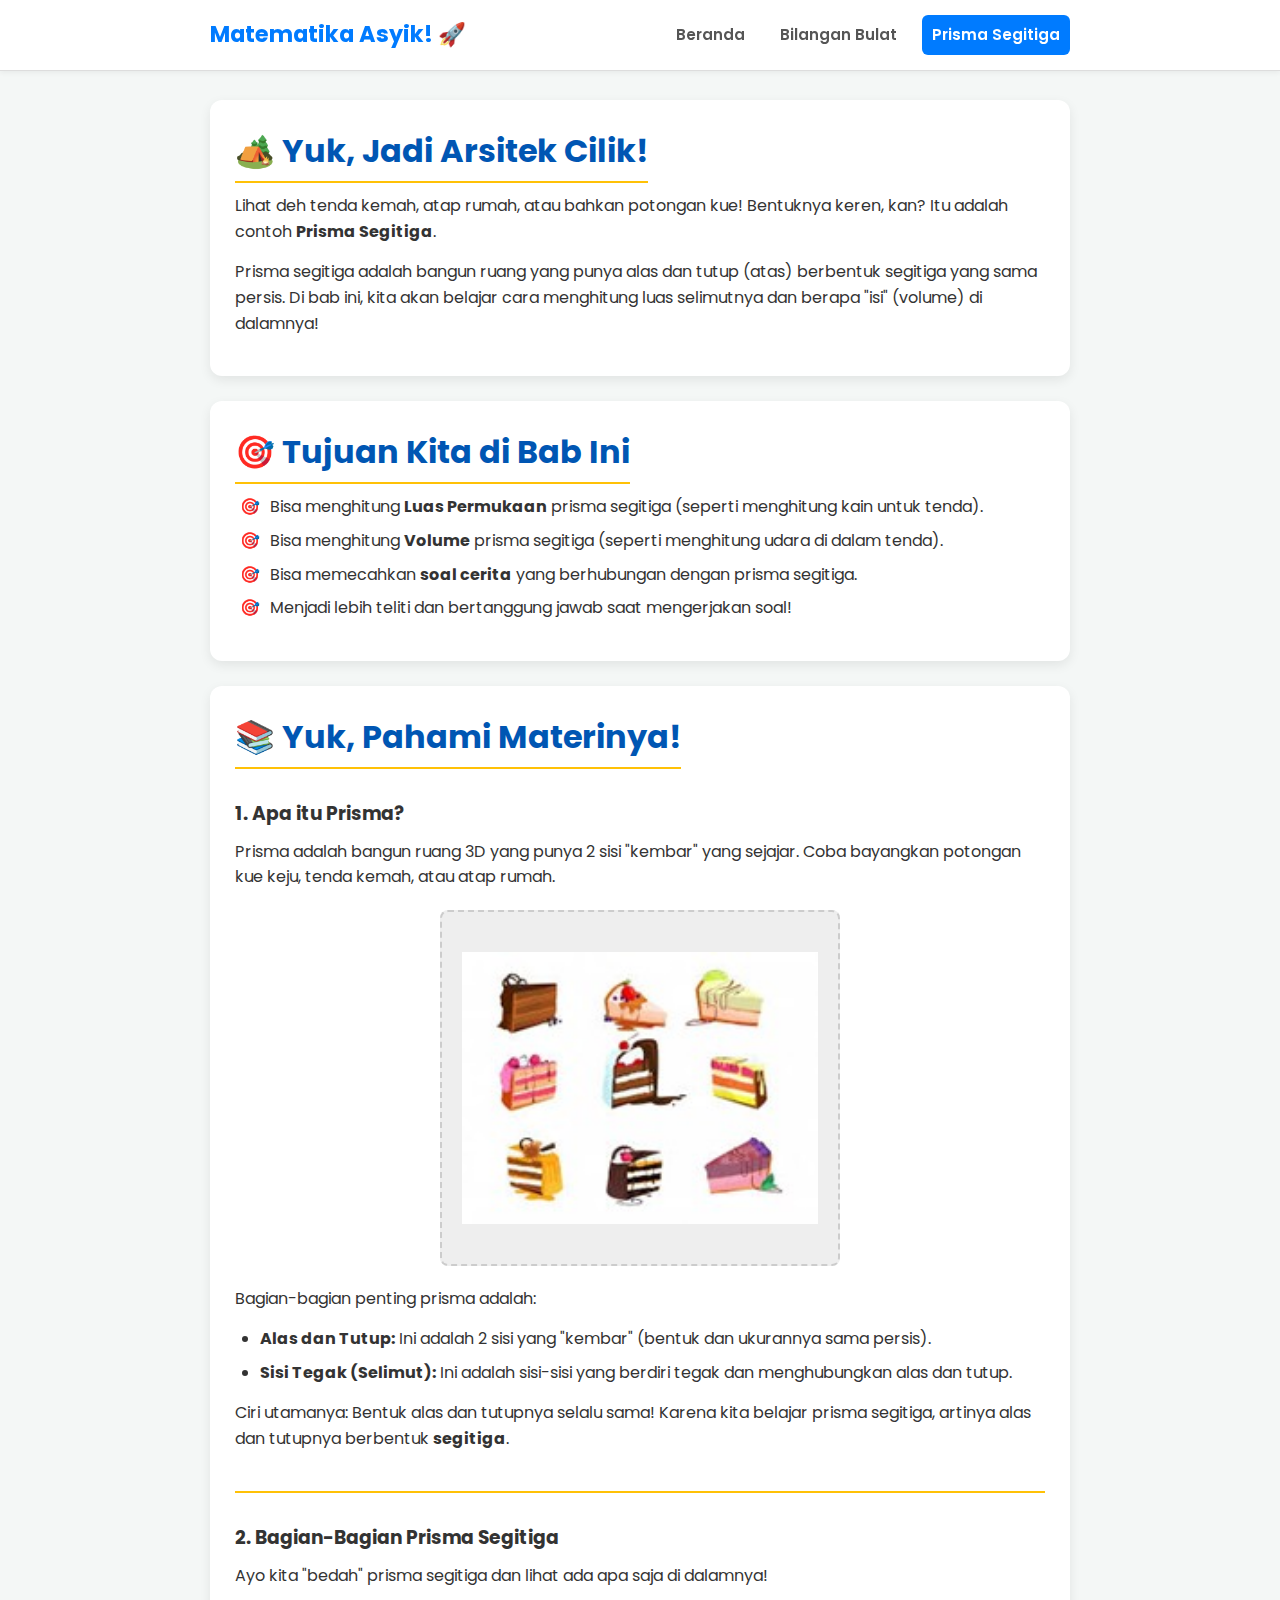
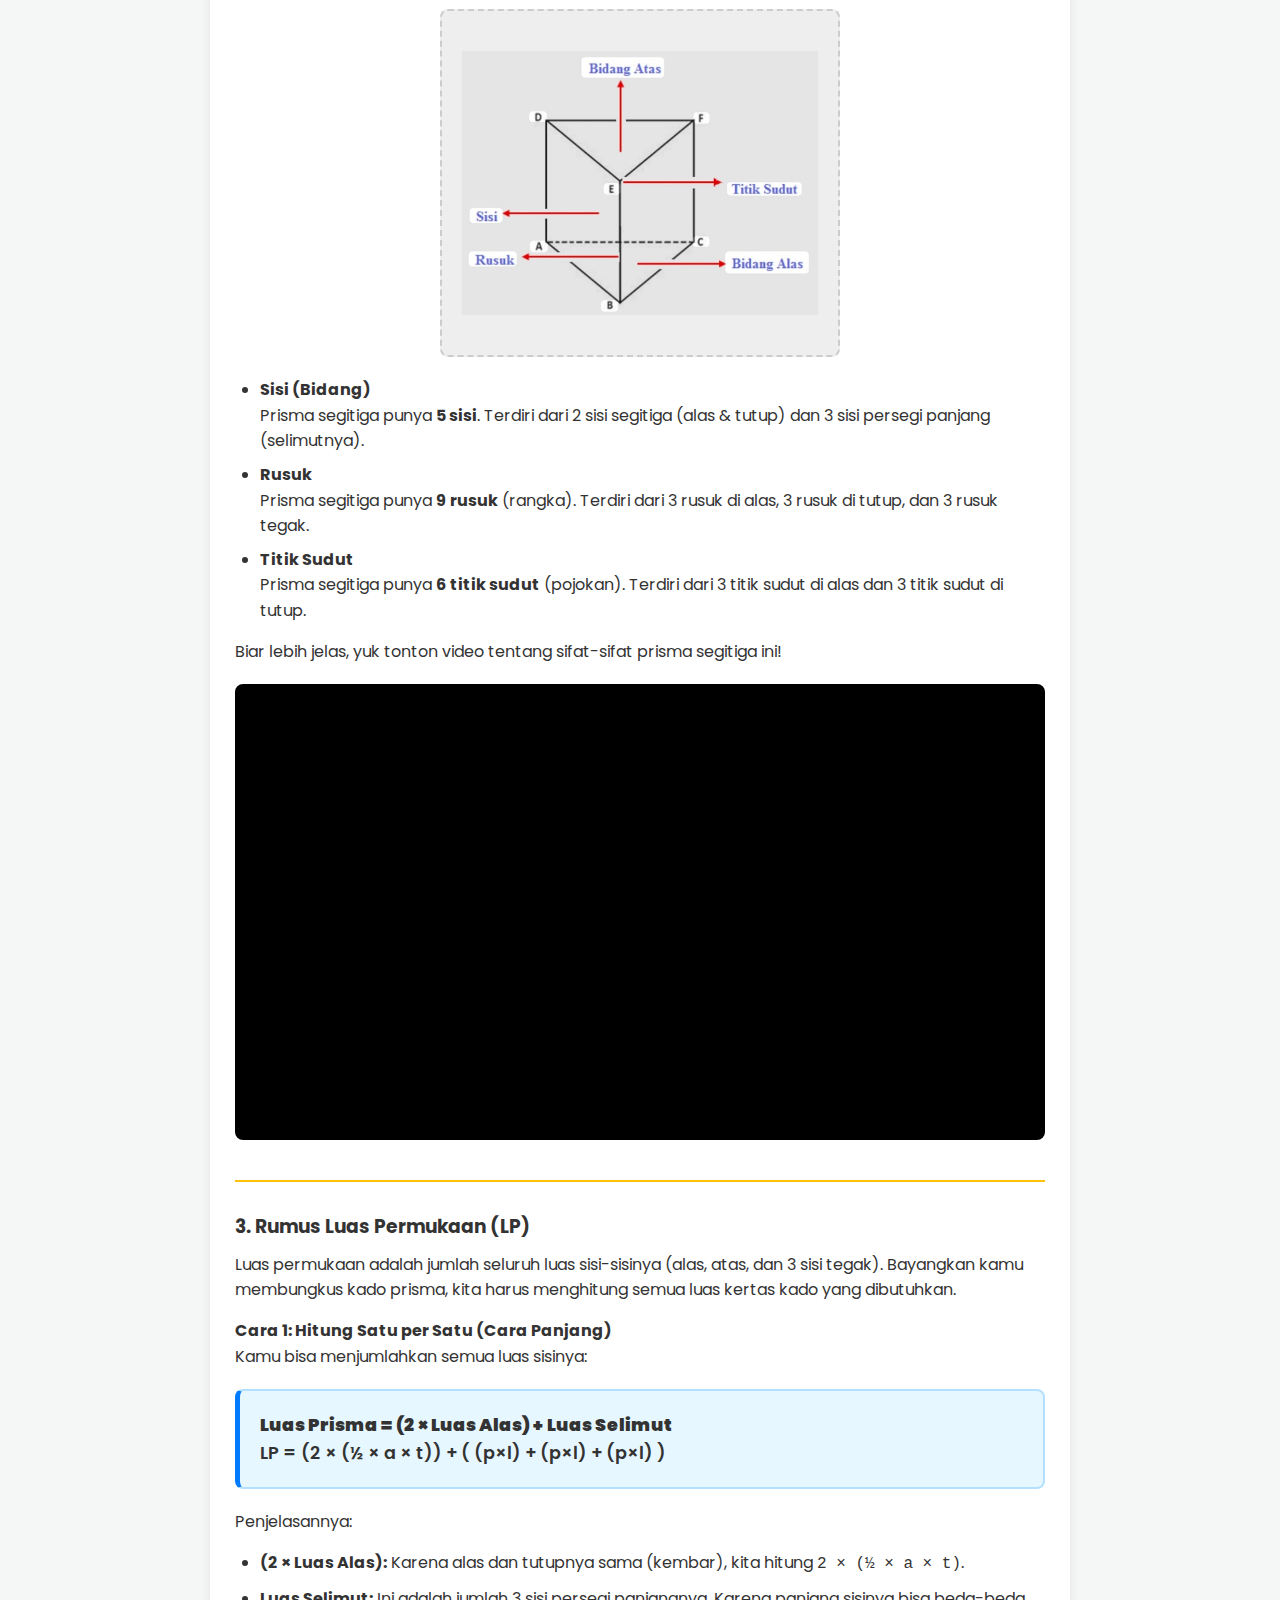
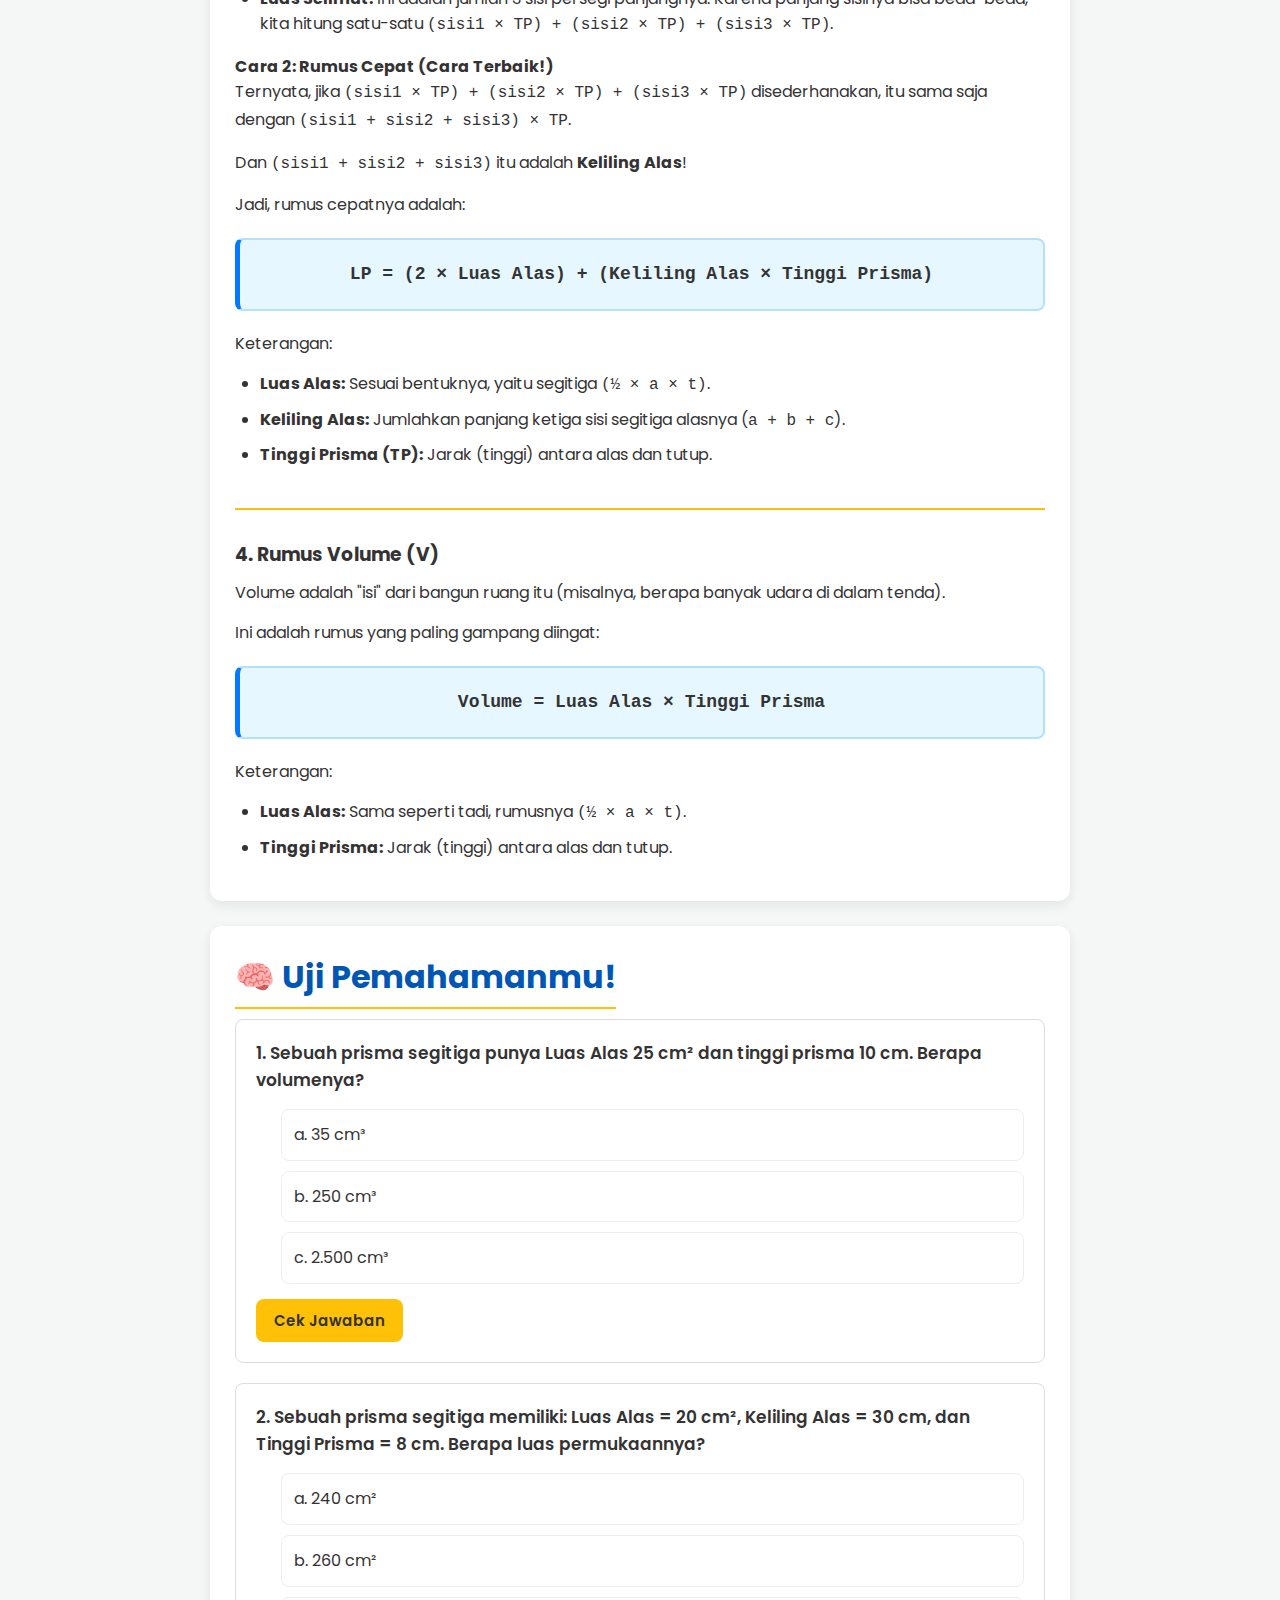
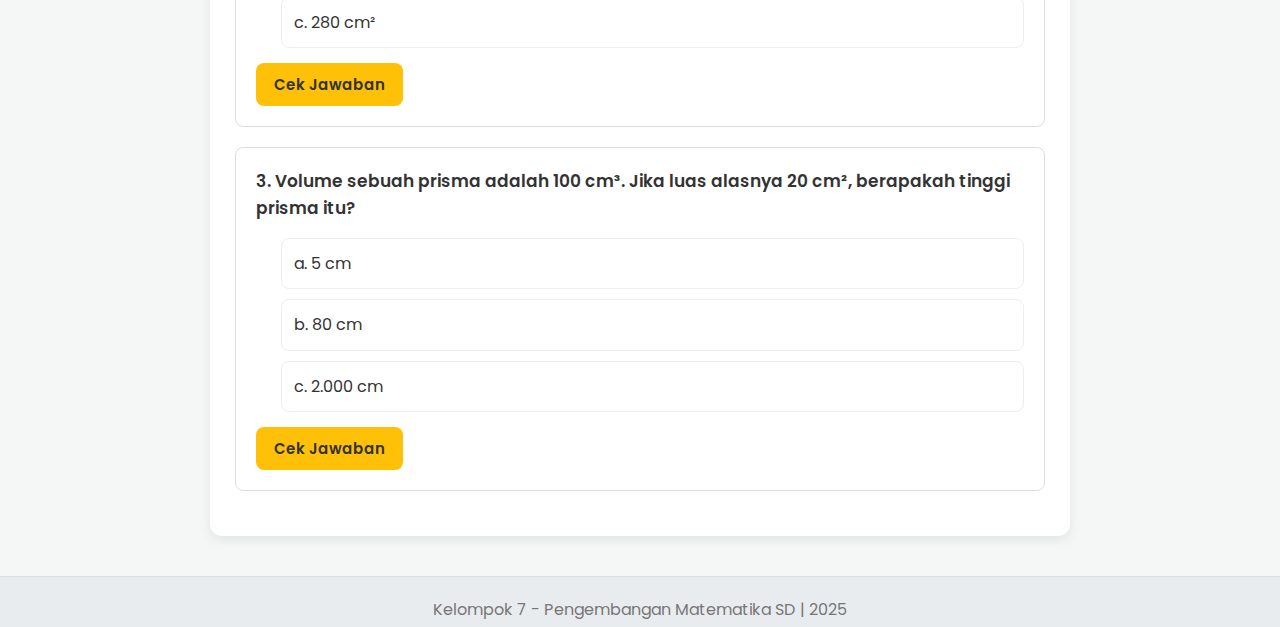
<file: prisma_segitiga.html>
<!DOCTYPE html>
<html lang="id">
  <head>
    <meta charset="UTF-8" />
    <meta name="viewport" content="width=device-width, initial-scale=1.0" />
    <title>Prisma Segitiga</title>
    <link
      href="https://fonts.googleapis.com/css2?family=Fredoka+One&family=Poppins:wght@400;600;700&display=swap"
      rel="stylesheet"
    />
    <link rel="stylesheet" href="style.css" />
  </head>
  <body>
    <nav class="navbar-utama">
      <div class="nav-container">
        <a href="index.html" class="nav-brand">Matematika Asyik! 🚀</a>
        <div class="nav-links">
          <a href="index.html" class="nav-link">Beranda</a>
          <a href="bilangan_bulat.html" class="nav-link">Bilangan Bulat</a>
          <a href="prisma_segitiga.html" class="nav-link active"
            >Prisma Segitiga</a
          >
        </div>
      </div>
    </nav>

    <main class="container">
      <div class="card">
        <h2>🏕️ Yuk, Jadi Arsitek Cilik!</h2>
        <p>
          Lihat deh tenda kemah, atap rumah, atau bahkan potongan kue! Bentuknya
          keren, kan? Itu adalah contoh <strong>Prisma Segitiga</strong>.
        </p>
        <p>
          Prisma segitiga adalah bangun ruang yang punya alas dan tutup (atas)
          berbentuk segitiga yang sama persis. Di bab ini, kita akan belajar
          cara menghitung luas selimutnya dan berapa "isi" (volume) di dalamnya!
        </p>
      </div>

      <div class="card">
        <h2>🎯 Tujuan Kita di Bab Ini</h2>
        <ul class="tujuan-list">
          <li>
            Bisa menghitung <strong>Luas Permukaan</strong> prisma segitiga
            (seperti menghitung kain untuk tenda).
          </li>
          <li>
            Bisa menghitung <strong>Volume</strong> prisma segitiga (seperti
            menghitung udara di dalam tenda).
          </li>
          <li>
            Bisa memecahkan <strong>soal cerita</strong> yang berhubungan dengan
            prisma segitiga.
          </li>
          <li>
            Menjadi lebih teliti dan bertanggung jawab saat mengerjakan soal!
          </li>
        </ul>
      </div>

      <div class="card">
        <h2>📚 Yuk, Pahami Materinya!</h2>

        <h3>1. Apa itu Prisma?</h3>
        <p>
          Prisma adalah bangun ruang 3D yang punya 2 sisi "kembar" yang sejajar.
          Coba bayangkan potongan kue keju, tenda kemah, atau atap rumah.
        </p>
        <img
          src="img_materi_11.jpg"
          alt="Contoh prisma berbentuk potongan kue"
          class="materi-gambar"
        />
        <p>Bagian-bagian penting prisma adalah:</p>
        <ul>
          <li>
            <strong>Alas dan Tutup:</strong> Ini adalah 2 sisi yang "kembar"
            (bentuk dan ukurannya sama persis).
          </li>
          <li>
            <strong>Sisi Tegak (Selimut):</strong> Ini adalah sisi-sisi yang
            berdiri tegak dan menghubungkan alas dan tutup.
          </li>
        </ul>
        <p>
          Ciri utamanya: Bentuk alas dan tutupnya selalu sama! Karena kita
          belajar prisma segitiga, artinya alas dan tutupnya berbentuk
          <strong>segitiga</strong>.
        </p>

        <hr class="pemisah-lkpd" />

        <h3>2. Bagian-Bagian Prisma Segitiga</h3>
        <p>
          Ayo kita "bedah" prisma segitiga dan lihat ada apa saja di dalamnya!
        </p>
        <img
          src="img_materi_12.jpg"
          alt="Diagram bagian-bagian prisma segitiga"
          class="materi-gambar"
        />

        <ul>
          <li>
            <strong>Sisi (Bidang)</strong>
            <br />Prisma segitiga punya <strong>5 sisi</strong>. Terdiri dari 2
            sisi segitiga (alas & tutup) dan 3 sisi persegi panjang
            (selimutnya).
          </li>
          <li>
            <strong>Rusuk</strong>
            <br />Prisma segitiga punya <strong>9 rusuk</strong> (rangka).
            Terdiri dari 3 rusuk di alas, 3 rusuk di tutup, dan 3 rusuk tegak.
          </li>
          <li>
            <strong>Titik Sudut</strong>
            <br />Prisma segitiga punya
            <strong>6 titik sudut</strong> (pojokan). Terdiri dari 3 titik sudut
            di alas dan 3 titik sudut di tutup.
          </li>
        </ul>

        <p>
          Biar lebih jelas, yuk tonton video tentang sifat-sifat prisma segitiga
          ini!
        </p>
        <div class="video-container">
          <iframe
            src="https://www.youtube.com/embed/IQZFQviCuWU"
            title="YouTube video player"
            frameborder="0"
            allow="accelerometer; autoplay; clipboard-write; encrypted-media; gyroscope; picture-in-picture"
            allowfullscreen
          >
          </iframe>
        </div>

        <hr class="pemisah-lkpd" />

        <h3>3. Rumus Luas Permukaan (LP)</h3>
        <p>
          Luas permukaan adalah jumlah seluruh luas sisi-sisinya (alas, atas,
          dan 3 sisi tegak). Bayangkan kamu membungkus kado prisma, kita harus
          menghitung semua luas kertas kado yang dibutuhkan.
        </p>

        <h4>Cara 1: Hitung Satu per Satu (Cara Panjang)</h4>
        <p>Kamu bisa menjumlahkan semua luas sisinya:</p>
        <div
          class="rumus-box"
          style="
            font-size: 1.1rem;
            text-align: left;
            font-family: 'Poppins', sans-serif;
          "
        >
          <strong>Luas Prisma = (2 × Luas Alas) + Luas Selimut</strong>
          <br />
          LP = (2 × (½ × a × t)) + ( (p×l) + (p×l) + (p×l) )
        </div>
        <p>Penjelasannya:</p>
        <ul>
          <li>
            <strong>(2 × Luas Alas):</strong> Karena alas dan tutupnya sama
            (kembar), kita hitung <code>2 × (½ × a × t)</code>.
          </li>
          <li>
            <strong>Luas Selimut:</strong> Ini adalah jumlah 3 sisi persegi
            panjangnya. Karena panjang sisinya bisa beda-beda, kita hitung
            satu-satu <code>(sisi1 × TP) + (sisi2 × TP) + (sisi3 × TP)</code>.
          </li>
        </ul>

        <h4>Cara 2: Rumus Cepat (Cara Terbaik!)</h4>
        <p>
          Ternyata, jika
          <code>(sisi1 × TP) + (sisi2 × TP) + (sisi3 × TP)</code>
          disederhanakan, itu sama saja dengan
          <code>(sisi1 + sisi2 + sisi3) × TP</code>.
        </p>
        <p>
          Dan <code>(sisi1 + sisi2 + sisi3)</code> itu adalah
          <strong>Keliling Alas</strong>!
        </p>
        <p>Jadi, rumus cepatnya adalah:</p>
        <div class="rumus-box">
          LP = (2 × Luas Alas) + (Keliling Alas × Tinggi Prisma)
        </div>

        <p>Keterangan:</p>
        <ul>
          <li>
            <strong>Luas Alas:</strong> Sesuai bentuknya, yaitu segitiga
            <code>(½ × a × t)</code>.
          </li>
          <li>
            <strong>Keliling Alas:</strong> Jumlahkan panjang ketiga sisi
            segitiga alasnya (<code>a + b + c</code>).
          </li>
          <li>
            <strong>Tinggi Prisma (TP):</strong> Jarak (tinggi) antara alas dan
            tutup.
          </li>
        </ul>
        <hr class="pemisah-lkpd" />

        <h3>4. Rumus Volume (V)</h3>
        <p>
          Volume adalah "isi" dari bangun ruang itu (misalnya, berapa banyak
          udara di dalam tenda).
        </p>
        <p>Ini adalah rumus yang paling gampang diingat:</p>
        <div class="rumus-box">Volume = Luas Alas × Tinggi Prisma</div>
        <p>Keterangan:</p>
        <ul>
          <li>
            <strong>Luas Alas:</strong> Sama seperti tadi, rumusnya
            <code>(½ × a × t)</code>.
          </li>
          <li>
            <strong>Tinggi Prisma:</strong> Jarak (tinggi) antara alas dan
            tutup.
          </li>
        </ul>
      </div>

      <div class="card lkpd">
        <h2>🧠 Uji Pemahamanmu!</h2>

        <div class="quiz-item">
          <p class="soal">
            1. Sebuah prisma segitiga punya Luas Alas 25 cm² dan tinggi prisma
            10 cm. Berapa volumenya?
          </p>
          <ul class="quiz-options">
            <li>
              <input type="radio" name="q4" id="q4a" value="a" /><label
                for="q4a"
                >a. 35 cm³</label
              >
            </li>
            <li>
              <input type="radio" name="q4" id="q4b" value="b" /><label
                for="q4b"
                >b. 250 cm³</label
              >
            </li>
            <li>
              <input type="radio" name="q4" id="q4c" value="c" /><label
                for="q4c"
                >c. 2.500 cm³</label
              >
            </li>
          </ul>
          <button class="quiz-btn" data-quiz="4">Cek Jawaban</button>
          <div class="feedback-box" id="feedback4"></div>
        </div>

        <div class="quiz-item">
          <p class="soal">
            2. Sebuah prisma segitiga memiliki: Luas Alas = 20 cm², Keliling
            Alas = 30 cm, dan Tinggi Prisma = 8 cm. Berapa luas permukaannya?
          </p>
          <ul class="quiz-options">
            <li>
              <input type="radio" name="q5" id="q5a" value="a" /><label
                for="q5a"
                >a. 240 cm²</label
              >
            </li>
            <li>
              <input type="radio" name="q5" id="q5b" value="b" /><label
                for="q5b"
                >b. 260 cm²</label
              >
            </li>
            <li>
              <input type="radio" name="q5" id="q5c" value="c" /><label
                for="q5c"
                >c. 280 cm²</label
              >
            </li>
          </ul>
          <button class="quiz-btn" data-quiz="5">Cek Jawaban</button>
          <div class="feedback-box" id="feedback5"></div>
        </div>

        <div class="quiz-item">
          <p class="soal">
            3. Volume sebuah prisma adalah 100 cm³. Jika luas alasnya 20 cm²,
            berapakah tinggi prisma itu?
          </p>
          <ul class="quiz-options">
            <li>
              <input type="radio" name="q6" id="q6a" value="a" /><label
                for="q6a"
                >a. 5 cm</label
              >
            </li>
            <li>
              <input type="radio" name="q6" id="q6b" value="b" /><label
                for="q6b"
                >b. 80 cm</label
              >
            </li>
            <li>
              <input type="radio" name="q6" id="q6c" value="c" /><label
                for="q6c"
                >c. 2.000 cm</label
              >
            </li>
          </ul>
          <button class="quiz-btn" data-quiz="6">Cek Jawaban</button>
          <div class="feedback-box" id="feedback6"></div>
        </div>
      </div>
    </main>

    <footer class="footer-utama">
      <p>Kelompok 7 - Pengembangan Matematika SD | 2025</p>
    </footer>

    <script>
      document.addEventListener("DOMContentLoaded", function () {
        // Logika Kuis (LKPD Pilihan Ganda)
        const correctAnswers = {
          q4: "b",
          q5: "c",
          q6: "a",
        };

        const feedbackMessages = {
          correct: "Kerja Bagus! Jawabanmu Benar! 👍",
          incorrect: {
            q4: "Yah, belum tepat. Jawaban yang benar adalah b. (Volume = Luas Alas × Tinggi = 25 × 10 = 250 cm³)",
            q5: "Yah, belum tepat. Jawaban yang benar adalah c. (L = (2 × 20) + (30 × 8) = 40 + 240 = 280 cm²)",
            q6: "Yah, belum tepat. Jawaban yang benar adalah a. (Tinggi = Volume / Luas Alas = 100 / 20 = 5 cm)",
          },
          noAnswer: "Oops, kamu belum memilih jawaban!",
        };

        const quizButtons = document.querySelectorAll(".quiz-btn");
        quizButtons.forEach(function (button) {
          button.addEventListener("click", function () {
            const quizNum = button.getAttribute("data-quiz");
            const questionName = "q" + quizNum;
            const selectedOption = document.querySelector(
              'input[name="' + questionName + '"]:checked'
            );
            const feedbackBox = document.getElementById("feedback" + quizNum);

            if (selectedOption) {
              const userAnswer = selectedOption.value;
              const correctAnswer = correctAnswers[questionName];

              if (userAnswer === correctAnswer) {
                feedbackBox.textContent = feedbackMessages.correct;
                feedbackBox.className = "feedback-box correct";
              } else {
                feedbackBox.textContent =
                  feedbackMessages.incorrect[questionName];
                feedbackBox.className = "feedback-box incorrect";
              }
            } else {
              feedbackBox.textContent = feedbackMessages.noAnswer;
              feedbackBox.className = "feedback-box incorrect";
            }
            feedbackBox.style.display = "block";
          });
        });
      });
    </script>
  </body>
</html>
</file>
<file: style.css>
/* ==========================================================================
   1. VARIABEL & PENGATURAN DASAR
   ========================================================================== */

/* Variabel Warna (Palet Tema) */
:root {
  --warna-dasar: #007bff; /* Biru Utama */
  --warna-dasar-gelap: #0056b3; /* Biru Tua (Hover/Aktif) */
  --warna-sekunder: #ffc107; /* Kuning (Aksen) */
  --warna-teks: #333; /* Hitam/Abu Gelap (Teks Utama) */
  --warna-latar: #f4f7f6; /* Abu Sangat Muda (Latar Belakang) */
  --warna-kartu: #ffffff; /* Putih (Kartu Materi) */
  --warna-benar: #28a745; /* Hijau (Jawaban Benar) */
  --warna-salah: #dc3545; /* Merah (Jawaban Salah) */
  --warna-benar-latar: #d4edda; /* Hijau Muda (Latar Feedback Benar) */
  --warna-salah-latar: #f8d7da; /* Merah Muda (Latar Feedback Salah) */
  --bayangan-kartu: 0 4px 12px rgba(0, 0, 0, 0.08); /* Efek Bayangan Halus */

  /* Warna Khusus Hero Banner Beranda */
  --warna-beranda-latar: #d5e8d4;
  --warna-beranda-outline: #b53c3c;
  --warna-beranda-bar: #2d7d6c;
}

/* Reset CSS Sederhana */
* {
  box-sizing: border-box;
  margin: 0;
  padding: 0;
}

/* Gaya Dasar Body */
body {
  font-family: "Poppins", Arial, sans-serif;
  background-color: var(--warna-latar);
  color: var(--warna-teks);
  line-height: 1.6;
  /* Padding-top diperlukan karena header menggunakan position: fixed */
  padding-top: 70px;
}

/* ==========================================================================
   2. NAVIGASI (HEADER)
   ========================================================================== */

/* Container Navigasi Utama */
.navbar-utama {
  background-color: #ffffff;
  border-bottom: 1px solid #ddd;
  padding: 15px 0;
  box-shadow: 0 2px 5px rgba(0, 0, 0, 0.05);
  /* Membuat header tetap di atas saat discroll */
  position: fixed;
  width: 100%;
  top: 0;
  z-index: 900;
}

/* Wrapper Konten Navigasi (untuk membatasi lebar) */
.nav-container {
  max-width: 900px;
  margin: 0 auto;
  padding: 0 20px;
  display: flex;
  justify-content: space-between;
  align-items: center;
}

/* Logo / Nama Website */
.nav-brand {
  font-size: 1.4rem;
  font-weight: 700;
  color: var(--warna-dasar);
  text-decoration: none;
}

/* Area Link Menu */
.nav-links {
  display: flex;
  gap: 15px;
  overflow: visible;
  align-items: center;
}

/* Gaya Link Menu */
.nav-link {
  text-decoration: none;
  color: #555;
  font-weight: 600;
  padding: 8px 10px;
  border-radius: 6px;
  transition: all 0.3s ease;
  font-size: 0.95rem;
  white-space: nowrap;
}

.nav-link:hover {
  background-color: #f0f0f0;
  color: #111;
}

.nav-link.active {
  background-color: var(--warna-dasar);
  color: white;
}

/* --- Dropdown Menu --- */
.nav-dropdown {
  position: relative;
  display: inline-block;
  vertical-align: middle;
}

.nav-dropdown .dropbtn {
  cursor: pointer;
}

/* Konten Dropdown (Tersembunyi by default) */
.nav-dropdown .dropdown-content {
  display: none;
  position: absolute;
  background-color: var(--warna-kartu);
  min-width: 220px;
  box-shadow: var(--bayangan-kartu);
  z-index: 100;
  border-radius: 8px;
  margin-top: 5px;
  border: 1px solid #f0f0f0;
  padding: 4px 0;
}

/* Gaya Link di Dalam Dropdown */
.nav-dropdown .dropdown-content a {
  color: var(--warna-teks);
  padding: 10px 20px;
  text-decoration: none;
  display: block;
  text-align: left;
  font-weight: 500;
  font-size: 0.9rem;
  background-color: transparent;
  white-space: normal;
  transition: all 0.2s ease;
}

.nav-dropdown .dropdown-content a:hover {
  background-color: #e6f7ff;
  color: var(--warna-dasar-gelap);
}

/* Tampilkan Dropdown saat Hover */
.nav-dropdown:hover .dropdown-content {
  display: block;
}

/* Perbaikan Posisi Dropdown Kanan (Quiz & Evaluasi) agar tidak terpotong */
.nav-dropdown:nth-last-child(-n + 2) .dropdown-content {
  right: 0;
  left: auto;
}

/* ==========================================================================
   3. KOMPONEN HALAMAN BERANDA
   ========================================================================== */

/* Hero Section (Banner Atas) */
.beranda-hero {
  background-color: var(--warna-beranda-latar);
  padding: 60px 20px;
  text-align: center;
  position: relative;
  overflow: hidden;
  min-height: 450px;
  display: flex;
  justify-content: center;
  align-items: center;
}

.hero-content {
  position: relative;
  z-index: 2;
  max-width: 600px;
  margin: 0 auto;
}

.beranda-subtitle-top {
  font-size: 1.5rem;
  font-weight: 600;
  color: var(--warna-teks);
}

/* Judul Utama Beranda */
.beranda-title {
  font-family: "Fredoka One", cursive;
  font-size: clamp(3rem, 10vw, 5rem);
  color: white;
  line-height: 1.2;
  margin: 10px 0;
  -webkit-text-stroke: 1px var(--warna-beranda-outline);
  text-stroke: 1px var(--warna-beranda-outline);
  paint-order: stroke fill;
  text-shadow: 3px 3px 0 var(--warna-beranda-outline),
    -3px -3px 0 var(--warna-beranda-outline),
    3px -3px 0 var(--warna-beranda-outline),
    -3px 3px 0 var(--warna-beranda-outline);
}

.beranda-subtitle-bottom {
  font-size: 1.1rem;
  font-weight: 500;
  color: var(--warna-teks);
  margin-bottom: 20px;
}

/* Info Kelompok */
.beranda-kelompok {
  margin-bottom: 20px;
}

.beranda-kelompok h3 {
  font-weight: 700;
  color: #333;
}

.beranda-kelompok ul {
  list-style-type: none;
  padding: 0;
  font-size: 1rem;
  color: #444;
}

/* Dekorasi Latar Belakang Beranda */
.dekorasi {
  position: absolute;
  z-index: 1;
  pointer-events: none;
  filter: drop-shadow(2px 2px 3px rgba(0, 0, 0, 0.1));
}

.dekorasi-penggaris-kiri {
  top: 20px;
  left: 20px;
  width: 150px;
  transform: rotate(-45deg);
}

.dekorasi-stapler-kanan {
  top: 20px;
  right: 20px;
  width: 120px;
  transform: rotate(10deg);
}

.dekorasi-siswa {
  bottom: 20px;
  left: 40px;
  width: 150px;
}

.dekorasi-buku {
  bottom: 20px;
  right: 40px;
  width: 130px;
  transform: rotate(-5deg);
}

/* Container Pilihan Materi di Beranda */
.materi-pilihan-container {
  display: grid;
  grid-template-columns: 1fr 1fr;
  gap: 25px;
}

/* Kartu Pilihan Materi */
.materi-card {
  background: var(--warna-kartu);
  border-radius: 12px;
  box-shadow: var(--bayangan-kartu);
  padding: 25px;
  text-align: center;
  transition: all 0.3s ease;
}

.materi-card:hover {
  transform: translateY(-5px);
  box-shadow: 0 8px 20px rgba(0, 0, 0, 0.12);
}

.materi-card-icon {
  font-size: 3.5rem;
  margin-bottom: 15px;
}

.materi-card h3 {
  font-size: 1.5rem;
  color: var(--warna-dasar-gelap);
  margin-bottom: 10px;
}

.materi-card p {
  font-size: 1rem;
  color: #444;
  margin-bottom: 20px;
}

.materi-card-btn {
  display: inline-block;
  background-color: var(--warna-dasar);
  color: white;
  text-decoration: none;
  font-weight: 600;
  padding: 12px 30px;
  border-radius: 8px;
  transition: background-color 0.3s ease;
}

.materi-card-btn:hover {
  background-color: var(--warna-dasar-gelap);
}

/* ==========================================================================
   4. KOMPONEN UMUM HALAMAN MATERI
   ========================================================================== */

/* Container Utama */
main.container {
  max-width: 900px;
  margin: 30px auto;
  padding: 0 20px;
}

main.container h2 {
  font-size: 2rem;
  font-weight: 700;
  color: var(--warna-dasar-gelap);
  text-align: center;
  margin-bottom: 10px;
}

p.deskripsi-pilihan {
  text-align: center;
  font-size: 1.1rem;
  color: #555;
  margin-bottom: 30px;
}

/* Footer */
.footer-utama {
  text-align: center;
  padding: 20px;
  margin-top: 40px;
  background-color: #e9ecef;
  color: #777;
  border-top: 1px solid #ddd;
}

/* Kartu Materi (Card) */
.card {
  background-color: var(--warna-kartu);
  border-radius: 12px;
  padding: 25px;
  margin-bottom: 25px;
  box-shadow: var(--bayangan-kartu);
}

.card h2 {
  color: var(--warna-dasar-gelap);
  margin-bottom: 15px;
  border-bottom: 2px solid var(--warna-sekunder);
  padding-bottom: 5px;
  display: inline-block;
}

.card h3 {
  margin-top: 20px;
  margin-bottom: 10px;
  color: #333;
}

.card p,
.card ul {
  margin-bottom: 15px;
  font-size: 16px;
}

.card ul {
  padding-left: 25px;
}

.card li {
  margin-bottom: 8px;
}

.card ul.tujuan-list li {
  list-style-type: "🎯";
  padding-left: 10px;
}

/* Gambar Ilustrasi Materi */
.materi-gambar {
  width: 100%;
  max-width: 400px;
  height: auto;
  display: block;
  margin: 20px auto;
  background-color: #eee;
  border-radius: 8px;
  border: 2px dashed #ccc;
  text-align: center;
  padding: 40px 20px;
  font-style: italic;
  color: #777;
}

/* Kotak Rumus */
.rumus-box {
  background-color: #e6f7ff;
  border: 2px solid #b3e0ff;
  border-left: 5px solid var(--warna-dasar);
  padding: 20px;
  margin: 20px 0;
  border-radius: 8px;
  font-size: 18px;
  font-weight: 600;
  text-align: center;
  font-family: "Courier New", Courier, monospace;
}

/* Container Video Responsif (16:9) */
.video-container {
  position: relative;
  padding-bottom: 56.25%;
  height: 0;
  overflow: hidden;
  max-width: 100%;
  background: #000;
  margin: 20px 0;
  border-radius: 8px;
}

.video-container iframe {
  position: absolute;
  top: 0;
  left: 0;
  width: 100%;
  height: 100%;
}

/* ==========================================================================
   5. LKPD & KUIS INTERAKTIF
   ========================================================================== */

.lkpd h2 {
  color: var(--warna-dasar-gelap);
}

/* Item Soal Kuis */
.quiz-item {
  border: 1px solid #ddd;
  border-radius: 8px;
  padding: 20px;
  margin-bottom: 20px;
}

.quiz-item p.soal {
  font-weight: 600;
  font-size: 17px;
  margin-bottom: 15px;
}

/* Pilihan Jawaban (Radio Button) */
.quiz-options input[type="radio"] {
  display: none; /* Sembunyikan radio button asli */
}

.quiz-options {
  list-style-type: none;
  padding: 0;
  margin-bottom: 15px;
}

.quiz-options li {
  margin-bottom: 10px;
}

.quiz-options label {
  display: block;
  padding: 12px;
  border: 1px solid #eee;
  border-radius: 8px;
  cursor: pointer;
  transition: all 0.2s ease;
}

.quiz-options label:hover {
  background-color: #f9f9f9;
  border-color: #ccc;
}

/* Style saat opsi dipilih */
.quiz-options input[type="radio"]:checked + label {
  background-color: #e6f7ff;
  border-color: var(--warna-dasar);
  font-weight: 600;
}

/* Tombol Cek Jawaban */
.quiz-btn {
  font-family: "Poppins", sans-serif;
  font-size: 15px;
  font-weight: 600;
  padding: 10px 18px;
  background-color: var(--warna-sekunder);
  color: var(--warna-teks);
  border: none;
  border-radius: 8px;
  cursor: pointer;
  transition: background-color 0.3s ease;
}

.quiz-btn:hover {
  background-color: #e6ac00;
}

/* Kotak Umpan Balik (Feedback) */
.feedback-box {
  display: none;
  margin-top: 15px;
  padding: 12px;
  border-radius: 8px;
  font-weight: 600;
  border: 1px solid;
}

.feedback-box.correct {
  background-color: var(--warna-benar-latar);
  color: var(--warna-benar);
  border-color: var(--warna-benar);
}

.feedback-box.incorrect {
  background-color: var(--warna-salah-latar);
  color: var(--warna-salah);
  border-color: var(--warna-salah);
}

/* Soal Evaluasi (Isian) */
.evaluasi-isian {
  margin-top: 20px;
}

.evaluasi-isian ol {
  padding-left: 20px;
  list-style-position: outside;
}

.evaluasi-isian li {
  margin-bottom: 25px;
  border-bottom: 1px dashed #ddd;
  padding-bottom: 15px;
  list-style: decimal;
}

.evaluasi-isian ul {
  list-style-type: disc;
  margin-left: 25px;
  margin-top: 10px;
}

.evaluasi-isian ol ol {
  margin-left: 20px;
  margin-top: 10px;
}

.evaluasi-isian li p {
  font-size: 16px;
  margin-bottom: 5px;
}

.evaluasi-isian li p strong {
  color: var(--warna-dasar-gelap);
}

/* Gambar dalam Soal */
.soal-gambar {
  width: 100%;
  max-width: 350px;
  height: auto;
  margin: 10px 0;
  border-radius: 8px;
  border: 1px solid #eee;
  background-color: #f9f9f9;
  padding: 10px;
  display: block;
}

hr.pemisah-lkpd {
  margin: 40px 0 30px 0;
  border: none;
  border-top: 2px solid var(--warna-sekunder);
}

/* Skor Total */
.skor-total {
  margin-top: 20px;
  padding: 15px;
  border-radius: 8px;
  font-weight: 600;
  font-size: 1.1rem;
  text-align: center;
  background-color: var(--warna-benar-latar);
  color: var(--warna-benar);
  border: 1px solid var(--warna-benar);
}

/* Pembahasan Soal (Dropdown Detail) */
details.contoh-jawaban {
  margin-top: 10px;
  background-color: #f9f9f9;
  border: 1px solid #eee;
  border-radius: 8px;
}
details.contoh-jawaban summary {
  padding: 12px;
  font-weight: 600;
  color: var(--warna-dasar-gelap);
  cursor: pointer;
  border-radius: 8px;
}
details.contoh-jawaban summary:hover {
  background-color: #f0f0f0;
}
details.contoh-jawaban div {
  padding: 15px;
  border-top: 1px solid #eee;
}
details.contoh-jawaban p {
  margin-bottom: 10px;
  font-size: 0.95rem;
}
details.contoh-jawaban p strong {
  color: #333;
}

/* Pecahan Bersusun */
.frac {
  display: inline-block;
  vertical-align: middle;
  margin: 0 0.2em;
  text-align: center;
  font-size: 0.9em;
  line-height: 1.2;
  font-family: inherit;
}

.frac > sup {
  display: block;
  border-bottom: 1.5px solid #333;
  padding: 0 0.1em;
  font-weight: 600;
}

.frac > sub {
  display: block;
  padding: 0.1em 0.1em 0;
  font-weight: 600;
}

/* ==========================================================================
   6. RESPONSIVE DESIGN (MOBILE)
   ========================================================================== */
@media (max-width: 768px) {
  /* Sesuaikan padding body agar tidak tertutup header */
  body {
    padding-top: 100px;
  }

  /* Stack navigasi secara vertikal */
  .nav-container {
    flex-direction: column;
    gap: 10px;
  }
  .nav-links {
    width: 100%;
    justify-content: space-around;
    gap: 5px;
  }
  .nav-link {
    padding: 8px 5px;
    font-size: 0.9rem;
  }

  /* Penyesuaian Hero Banner */
  .beranda-hero {
    padding: 40px 15px;
    min-height: 0;
  }

  /* Sembunyikan dekorasi di mobile */
  .dekorasi {
    display: none;
  }

  /* Ubah grid materi menjadi 1 kolom */
  .materi-pilihan-container {
    grid-template-columns: 1fr;
  }
}
</file>
